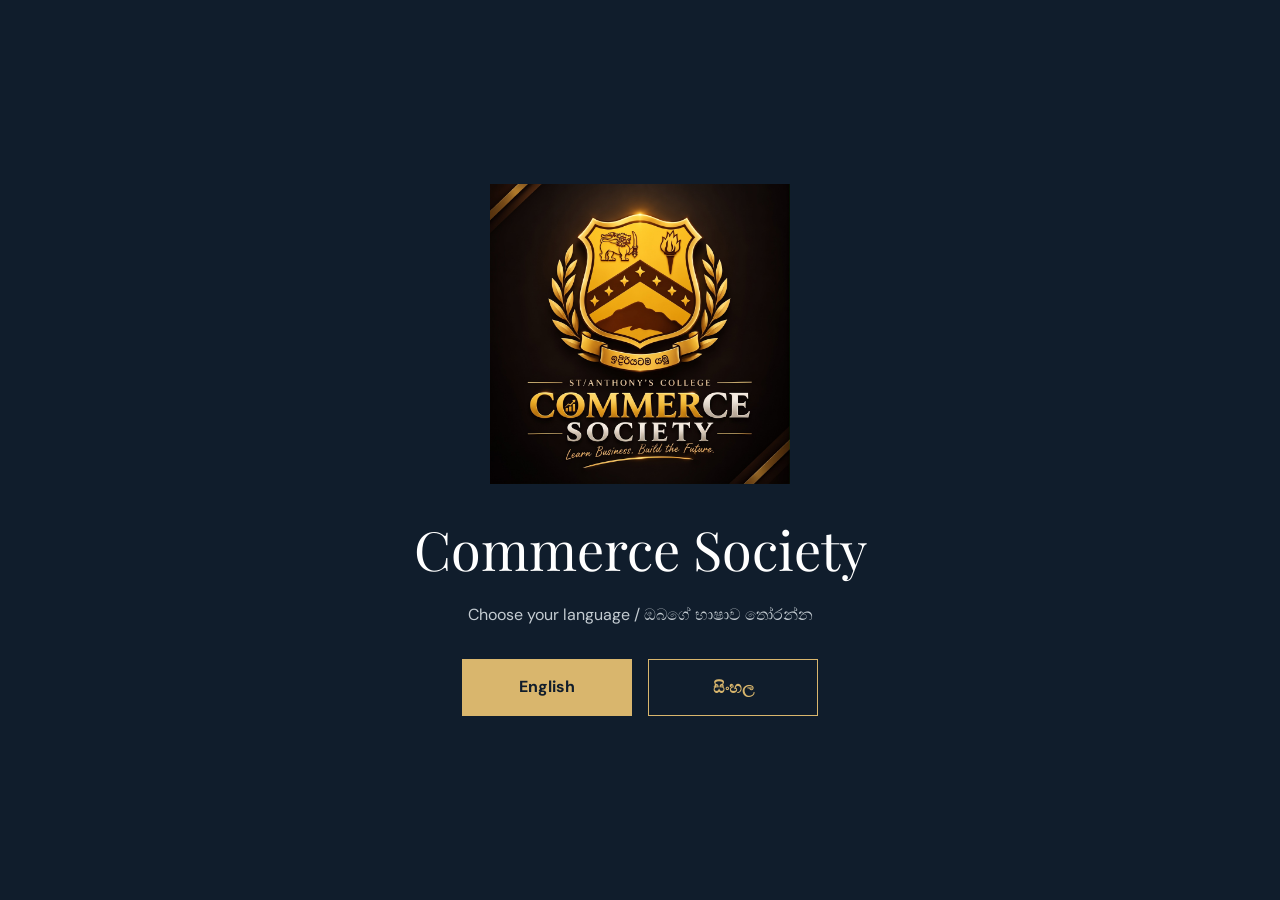
<file: index.html>
<!doctype html><html lang="en"><head><meta charset="utf-8"><meta name="viewport" content="width=device-width,initial-scale=1"><title>St. Anthony's College Commerce Society</title><link rel="stylesheet" href="styles.css"><style>
body{min-height:100vh;background:#101d2c;color:white;display:grid;place-items:center;text-align:center;padding:24px}.choose{max-width:760px}.choose img{width:min(70vw,300px);height:auto;object-fit:contain;margin-bottom:24px}h1{font:clamp(32px,6vw,54px) "Playfair Display",serif;margin:0 0 12px}p{color:#c4ccd2;line-height:1.8}.choices{display:flex;justify-content:center;gap:16px;flex-wrap:wrap;margin-top:30px}.choices a{display:inline-block;min-width:170px;padding:17px 24px;background:#d9b66d;color:#101d2c;font-weight:700}.choices a:last-child{background:transparent;border:1px solid #d9b66d;color:#d9b66d}</style></head><body><main class="choose"><img src="assets/school-logo.png.jpg" alt="St. Anthony's College Commerce Society logo"><h1>Commerce Society</h1><p>Choose your language / ඔබගේ භාෂාව තෝරන්න</p><div class="choices"><a href="en/index.html">English</a><a href="si/index.html">සිංහල</a></div></main></body></html>
</file>
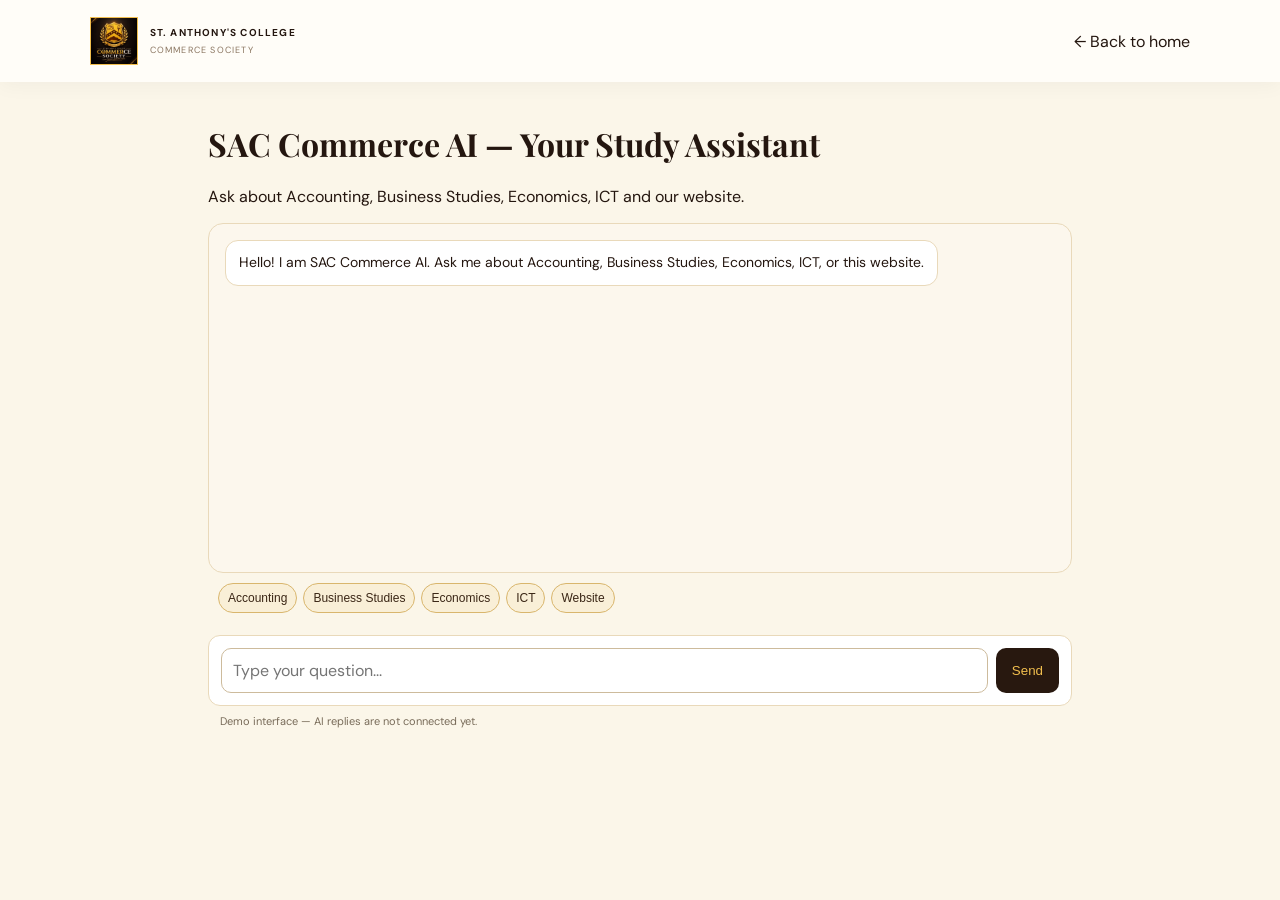
<file: en/ai.html>
<!doctype html><html lang="en"><head><meta charset="utf-8"><meta name="viewport" content="width=device-width,initial-scale=1"><title>SAC Commerce AI | St. Anthony's College</title><link rel="stylesheet" href="../styles.css"><link rel="stylesheet" href="../ai-chat.css"></head><body><header class="site-header"><a class="brand" href="index.html"><img class="brand-logo" src="../assets/school-logo.png.jpg" alt="School logo"><span><strong>ST. ANTHONY'S COLLEGE</strong><small>COMMERCE SOCIETY</small></span></a><a href="index.html">← Back to home</a></header><main class="sac-ai-page"><h1>SAC Commerce AI — Your Study Assistant</h1><p>Ask about Accounting, Business Studies, Economics, ICT and our website.</p><div data-sac-ai-full></div></main><script defer src="../ai-chat.js"></script></body></html>
</file>
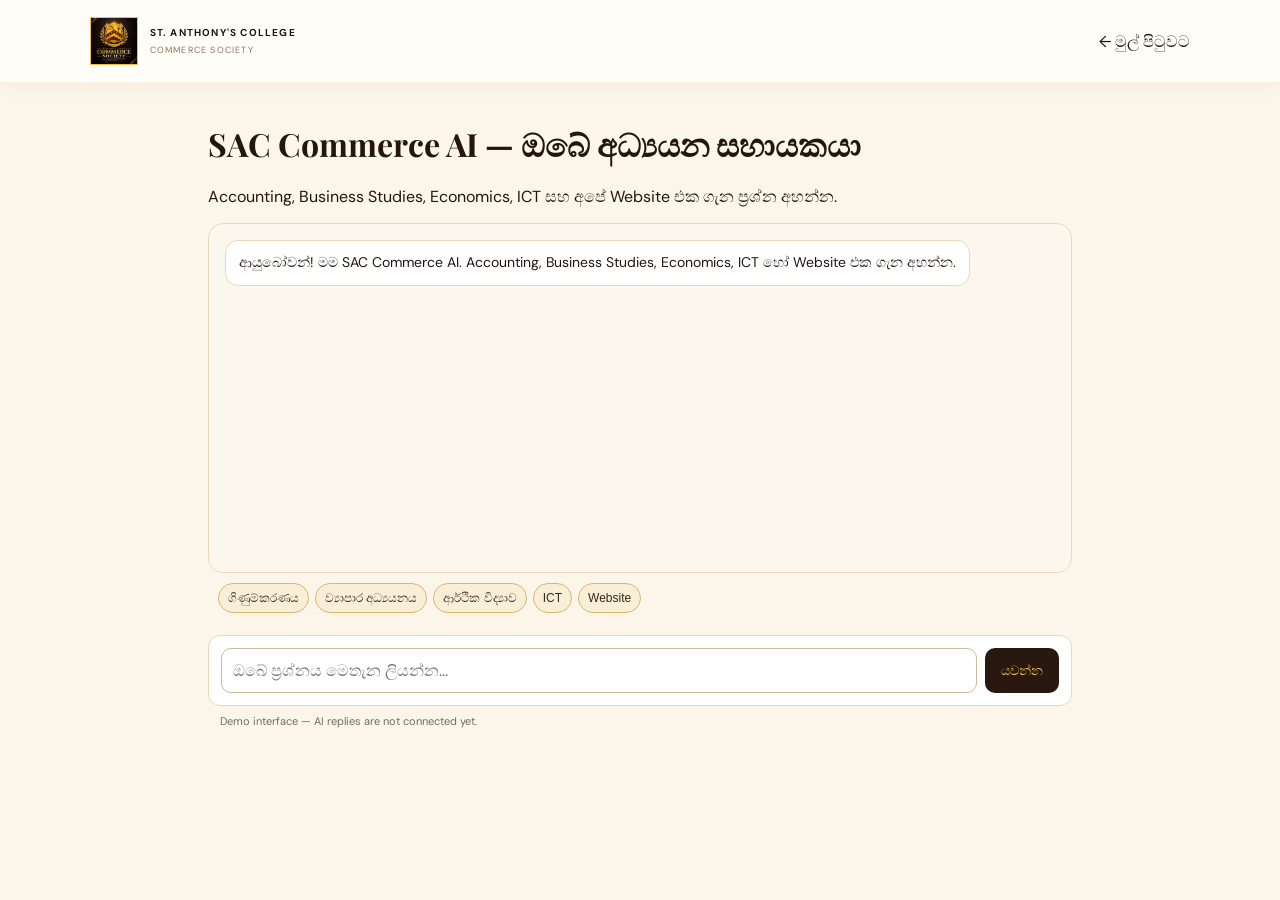
<file: si/ai.html>
<!doctype html><html lang="si"><head><meta charset="utf-8"><meta name="viewport" content="width=device-width,initial-scale=1"><title>SAC Commerce AI | St. Anthony's College</title><link rel="stylesheet" href="../styles.css"><link rel="stylesheet" href="../ai-chat.css"></head><body><header class="site-header"><a class="brand" href="index.html"><img class="brand-logo" src="../assets/school-logo.png.jpg" alt="School logo"><span><strong>ST. ANTHONY'S COLLEGE</strong><small>COMMERCE SOCIETY</small></span></a><a href="index.html">← මුල් පිටුවට</a></header><main class="sac-ai-page"><h1>SAC Commerce AI — ඔබේ අධ්‍යයන සහායකයා</h1><p>Accounting, Business Studies, Economics, ICT සහ අපේ Website එක ගැන ප්‍රශ්න අහන්න.</p><div data-sac-ai-full></div></main><script defer src="../ai-chat.js"></script></body></html>
</file>
<file: styles.css>
@import url('https://fonts.googleapis.com/css2?family=DM+Sans:wght@400;500;600;700&family=Playfair+Display:ital,wght@0,600;0,700;1,600;1,700&display=swap');
:root{--navy:#1b100b;--navy2:#2b150a;--gold:#f1be4e;--cream:#fbf6e9;--ink:#24160f;--muted:#76685b}
*{box-sizing:border-box}html{scroll-behavior:smooth}body{margin:0;background:var(--cream);color:var(--ink);font-family:"DM Sans",sans-serif}a{color:inherit;text-decoration:none}.site-header{height:82px;padding:0 7vw;display:flex;align-items:center;justify-content:space-between;background:#fff;position:sticky;top:0;z-index:10;box-shadow:0 3px 20px #0b1a2a0b}.brand{display:flex;align-items:center;gap:12px}.brand-mark{width:42px;height:42px;border:1px solid var(--gold);display:grid;place-items:center;color:var(--gold);font-family:"Playfair Display",serif;font-size:18px}.brand strong,.brand small{display:block;letter-spacing:1.2px}.brand strong{font-size:10px}.brand small{font-size:9px;color:#8a7560;margin-top:5px}.nav{display:flex;align-items:center;gap:30px;font-size:12px;font-weight:600}.nav a{transition:color .2s}.nav a:hover{color:#9b6415}.nav-cta{border:1px solid var(--gold);padding:12px 18px}.menu-toggle{display:none;background:none;border:0;font-size:24px}.hero{background:var(--navy);color:white;min-height:660px;padding:110px 10vw 35px;position:relative;overflow:hidden}.hero-content{position:relative;z-index:2;max-width:620px}.eyebrow,.section-kicker{font-size:10px;letter-spacing:2.5px;font-weight:700;color:#9b6415}.hero h1,.section h2{font-family:"Playfair Display",serif;font-size:clamp(48px,6.4vw,82px);line-height:1.04;font-weight:600;letter-spacing:-2px;margin:25px 0}.hero h1 em,.section h2 em{color:var(--gold);font-weight:600}.hero-copy{font-size:15px;line-height:1.9;color:#e2d4bd;max-width:480px}.hero-actions{display:flex;align-items:center;gap:28px;margin-top:35px}.button{display:inline-block;padding:15px 22px;font-size:11px;font-weight:700;letter-spacing:.5px}.button-gold{background:var(--gold);color:var(--navy)}.text-link{font-size:11px;color:#f5ead6}.text-link span,.inline-link span{color:var(--gold);margin-left:8px}.hero-art{position:absolute;right:9%;top:110px;width:390px;height:390px;border:1px solid #ffffff1c;border-radius:50%;display:grid;place-items:center}.orbit{position:absolute;border:1px solid #f1be4e55;border-radius:50%;inset:35px}.orbit-two{inset:75px;border-color:#ffffff25}.hero-monogram{font-family:"Playfair Display",serif;font-size:130px;color:#f1be4e;position:relative}.hero-monogram span{font-family:serif;font-size:27px;position:absolute;right:-25px;top:20px}.hero-note{position:absolute;right:-30px;bottom:70px;background:var(--gold);color:var(--navy);padding:14px 18px;font-size:9px;line-height:1.6;letter-spacing:1.5px;font-weight:700}.hero-bottom{position:absolute;bottom:28px;left:10vw;right:10vw;border-top:1px solid #ffffff2a;padding-top:17px;display:flex;justify-content:space-between;color:#c8b596;font-size:9px;letter-spacing:1.5px}.section{padding:110px 10vw}.intro-grid,.section-heading,.contact-grid{display:grid;grid-template-columns:1fr 1fr;gap:8vw}.section h2{font-size:clamp(42px,5vw,64px);color:var(--navy);margin:25px 0}.lead{font-family:"Playfair Display",serif;font-size:24px;line-height:1.5;margin:30px 0 15px}.intro-grid p:not(.lead),.section-heading>p,.contact-grid p{font-size:13px;line-height:1.9;color:var(--muted)}.inline-link{display:inline-block;margin-top:20px;font-size:11px;font-weight:700}.stats{display:grid;grid-template-columns:repeat(3,1fr);margin-top:85px;border-top:1px solid #e8dcc8}.stats div{padding:25px 0;border-right:1px solid #e8dcc8}.stats div:last-child{border:0;padding-left:30px}.stats strong{display:block;font:40px "Playfair Display",serif;color:#a66f19}.stats span{font-size:9px;letter-spacing:1.5px;color:var(--muted)}.dark-section,.gallery-section{background:var(--navy);color:white}.light{color:var(--gold)}.section-heading{align-items:end;margin-bottom:45px}.dark-section h2,.gallery-section h2{color:white}.section-heading>p{max-width:380px;color:#d2c0a5}.activity-grid{display:grid;grid-template-columns:repeat(3,1fr);gap:15px}.activity-card{border:1px solid #ffffff26;padding:28px;min-height:260px;position:relative}.activity-card>span{font-size:10px;color:var(--gold)}.activity-icon{font-size:28px;color:var(--gold);margin:25px 0}.activity-card h3{font:22px "Playfair Display",serif}.activity-card p{font-size:12px;line-height:1.8;color:#d2c0a5}.events{background:#fff}.event-placeholder{display:flex;align-items:center;gap:35px;padding:28px 0;border-top:1px solid #dedbd4;border-bottom:1px solid #dedbd4}.event-date{font-size:9px;letter-spacing:1.5px;color:#9b6415;border:1px solid var(--gold);padding:12px}.event-placeholder h3{font:22px "Playfair Display",serif;margin:0 0 8px}.event-placeholder p{font-size:12px;color:var(--muted);margin:0}.event-arrow{margin-left:auto;color:#9b6415;font-size:25px}.gallery-grid{display:grid;grid-template-columns:1.1fr 1fr 1fr;gap:14px}.gallery-tile{height:230px;padding:20px;display:flex;flex-direction:column;justify-content:space-between;background:linear-gradient(145deg,#31465a,#1a2b3d);border:1px solid #ffffff1a}.tile-two{background:linear-gradient(145deg,#66563e,#26384a)}.tile-three{background:linear-gradient(145deg,#3d5260,#182536)}.gallery-tile span{color:var(--gold);font-size:11px}.gallery-tile strong{font-size:10px;letter-spacing:1.5px}.gallery-hint{font-size:10px;color:#9daab4;margin-top:16px}.contact{background:var(--cream)}.contact-grid{align-items:center}.contact-grid h2{margin-top:25px}.contact-card{background:white;padding:35px;box-shadow:0 12px 40px #2b150a0b}.contact-label{font-size:9px!important;letter-spacing:2px;color:#9b6415!important;font-weight:700}.contact-card h3{font:25px "Playfair Display",serif}.button-dark{background:var(--navy);color:white;margin-top:12px}footer{background:#0b1622;color:#c8b596;padding:28px 7vw;display:flex;align-items:center;justify-content:space-between;font-size:9px;letter-spacing:1px}.footer-brand strong{color:white}.footer-brand .brand-mark{color:var(--gold)}@media(max-width:800px){.site-header{padding:0 5vw}.menu-toggle{display:block}.nav{display:none;position:absolute;top:82px;left:0;right:0;background:white;padding:25px 7vw;flex-direction:column;align-items:flex-start;gap:22px}.nav.open{display:flex}.hero{padding:90px 7vw 90px;min-height:690px}.hero-art{opacity:.22;right:-130px;top:190px}.hero-bottom{left:7vw;right:7vw;font-size:7px}.section{padding:80px 7vw}.intro-grid,.section-heading,.contact-grid{grid-template-columns:1fr;gap:15px}.activity-grid{grid-template-columns:1fr}.activity-card{min-height:210px}.gallery-grid{grid-template-columns:1fr}.gallery-tile{height:180px}.stats{margin-top:50px}.stats span{font-size:7px}.event-placeholder{gap:15px}footer{gap:18px;flex-wrap:wrap}.footer-brand{width:100%}}
/* Official society logo */
.brand-logo{width:48px;height:48px;object-fit:contain;background:#101010;border:1px solid #f1be4e}
.hero-art{border:0;border-radius:0;width:min(38vw,420px);height:auto;aspect-ratio:1;top:90px;right:8%;display:block;overflow:visible}
.hero-logo{display:block;width:100%;height:100%;object-fit:contain;filter:drop-shadow(0 18px 30px #0008)}
.footer-brand .brand-logo{width:42px;height:42px}
@media(max-width:800px){.hero-art{width:270px;right:-65px;top:260px;opacity:.34}.brand-logo{width:42px;height:42px}}

.language-switch{display:flex;gap:5px;margin-left:2px;border:1px solid #e4dfd4;padding:3px}
.lang-btn{border:0;background:transparent;color:#59616a;font:700 10px "DM Sans",sans-serif;padding:8px 9px;cursor:pointer}
.lang-btn.active{background:var(--navy);color:var(--gold)}
@media(max-width:800px){.language-switch{margin-left:0}.nav{align-items:flex-start}}

.language-link{border:1px solid #f1be4e;padding:10px 14px;color:#9a702e;font-size:11px;font-weight:700}

/* Society leadership team */
.members-section{background:#fbf6e9}
.members-grid{display:grid;grid-template-columns:repeat(4,minmax(0,1fr));gap:16px}
.member-card{background:#fff;border:1px solid #e7e0d2;padding:26px 20px;text-align:center;min-height:245px;box-shadow:0 12px 35px #2b150a08;transition:transform .25s,box-shadow .25s}
.member-card:hover{transform:translateY(-6px);box-shadow:0 18px 40px #2b150a16}
.member-avatar{width:76px;height:76px;border-radius:50%;margin:0 auto 20px;display:grid;place-items:center;background:var(--navy);border:3px solid var(--gold);color:var(--gold);font:700 20px "Playfair Display",serif}
.member-role{font-size:9px;letter-spacing:1.4px;color:#9b6415;font-weight:700;margin:0 0 10px}
.member-card h3{font:21px "Playfair Display",serif;color:var(--navy);margin:0 0 9px}
.member-name{font-size:11px;color:var(--muted);margin:0}
@media(max-width:800px){.members-grid{grid-template-columns:repeat(2,minmax(0,1fr))}}
@media(max-width:480px){.members-grid{grid-template-columns:1fr 1fr;gap:10px}.member-card{padding:20px 10px;min-height:220px}.member-avatar{width:62px;height:62px}}

/* Emphasize each member's name; keep the position discreet */
.member-card .member-role{font-size:9px;letter-spacing:1.5px;text-transform:uppercase;color:#9b6415;font-weight:700;margin:0 0 12px}
.member-card .member-person-name{font:700 clamp(17px,1.7vw,21px)/1.35 "Playfair Display",serif;color:var(--navy);margin:0;overflow-wrap:anywhere}

.member-photo-wrap{width:112px;height:112px;margin:0 auto 18px;position:relative;border-radius:50%;overflow:hidden;background:var(--navy);border:3px solid var(--gold)}
.member-photo{display:block;width:100%;height:100%;object-fit:cover;position:relative;z-index:2}
.member-avatar-fallback{position:absolute;inset:0;display:grid;place-items:center;color:var(--gold);font:700 22px "Playfair Display",serif}
.member-photo-wrap.photo-loaded .member-avatar-fallback{display:none}
.member-card .member-person-name{overflow-wrap:anywhere}

/* School crest colour system: espresso brown, crest gold and warm ivory */
:root{--navy:#1b100b;--navy2:#2b150a;--gold:#f1be4e;--cream:#fbf6e9;--ink:#24160f;--muted:#76685b}
.site-header{background:#fffdf8}
.brand strong{color:#24160f}
.brand-logo{object-fit:contain}
.member-photo-wrap{border-color:#f1be4e;background:#2b150a}
.member-avatar-fallback{color:#f1be4e}
.button-gold{background:#f1be4e;color:#1b100b}
.events{background:#fffdf8}
.members-section{background:#f7efdf}
footer{background:#1b100b;color:#f7efdf}

/* Published events */
#dynamic-events{display:grid;gap:20px}.public-event-card{display:grid;grid-template-columns:minmax(130px,230px) 1fr;gap:24px;align-items:center;padding:22px 0;border-top:1px solid #d8cbb7}.public-event-card img{width:100%;max-height:240px;object-fit:cover;border-radius:6px}.public-event-card h3{margin:8px 0;font-size:clamp(1.3rem,2.5vw,2rem)}.public-event-date{color:#a66b13;font-weight:700;letter-spacing:.1em}.public-event-meta{color:#8b6335}@media(max-width:600px){.public-event-card{grid-template-columns:1fr}.public-event-card img{max-height:300px;object-fit:contain}}

/* Dynamic Gallery */
.gallery-section .gallery-grid{display:grid;grid-template-columns:repeat(3,minmax(0,1fr));gap:16px}
.gallery-photo-card{margin:0;background:#281a13;border:1px solid rgba(241,190,78,.25);overflow:hidden}
.gallery-photo-card img{width:100%;aspect-ratio:4/3;object-fit:cover;display:block}
.gallery-photo-card figcaption{padding:16px;color:#fff;display:flex;flex-direction:column;gap:5px}
.gallery-photo-card figcaption small{color:#f1be4e;font-size:11px;letter-spacing:.08em;text-transform:uppercase}
.gallery-empty{color:#f1be4e;grid-column:1/-1}
@media(max-width:800px){.gallery-section .gallery-grid{grid-template-columns:repeat(2,minmax(0,1fr))}}
@media(max-width:520px){.gallery-section .gallery-grid{grid-template-columns:1fr}}

/* Contact form */
.society-contact-form{display:grid;gap:14px;margin-top:18px}.society-contact-form label{display:grid;gap:7px;font-size:13px;font-weight:600}.society-contact-form input,.society-contact-form textarea{width:100%;box-sizing:border-box;border:1px solid #d8c8ae;padding:12px;font:inherit;background:#fff;color:#24160f}.society-contact-form textarea{resize:vertical}.society-contact-form button{justify-self:start;cursor:pointer}.society-contact-form button:disabled{opacity:.65;cursor:wait}.contact-honeypot{position:absolute;left:-9999px;width:1px;height:1px;overflow:hidden}.contact-feedback{font-size:13px;min-height:1.4em}

/* Study materials */
.materials-section{background:#fffaf0}.material-filters{display:flex;flex-wrap:wrap;gap:15px;margin:20px 0 30px}.material-filters label{display:grid;gap:7px;font-weight:600;font-size:13px}.material-filters select{padding:12px;border:1px solid #d5c4a6;background:#fff;color:#24160f;min-width:190px}.materials-grid{display:grid;grid-template-columns:repeat(auto-fit,minmax(min(100%,270px),1fr));gap:18px}.material-card{border:1px solid #e3d6bd;background:#fff;padding:24px;box-shadow:0 6px 20px rgba(36,22,15,.04)}.material-card small{color:#8c6125;font-weight:700}.material-card h3{margin:12px 0 16px;color:#24160f}.material-download{display:inline-block;background:#2b150a;color:#fff;padding:11px 15px;text-decoration:none}.material-note{white-space:pre-wrap;overflow-wrap:anywhere;max-height:360px;overflow:auto;line-height:1.65}

/* Clickable What We Do cards */
.activity-card{display:block;color:inherit;text-decoration:none;cursor:pointer;transition:transform .22s ease,border-color .22s ease,background-color .22s ease,box-shadow .22s ease}
.activity-card:hover,.activity-card:focus-visible{transform:translateY(-5px);border-color:var(--gold);background-color:#ffffff0b;box-shadow:0 10px 30px #00000022}
.activity-card:focus-visible{outline:2px solid var(--gold);outline-offset:3px}
#materials,#members,#events{scroll-margin-top:95px}
@media(prefers-reduced-motion:reduce){.activity-card{transition:none}.activity-card:hover,.activity-card:focus-visible{transform:none}}

/* Clickable What We Do cards */
.activity-card{display:block;color:inherit;text-decoration:none;cursor:pointer;transition:transform .22s ease,border-color .22s ease,background-color .22s ease,box-shadow .22s ease}
.activity-card:hover,.activity-card:focus-visible{transform:translateY(-5px);border-color:var(--gold);background-color:#ffffff0b;box-shadow:0 10px 30px #00000022}
.activity-card:focus-visible{outline:2px solid var(--gold);outline-offset:3px}
#materials,#members,#events{scroll-margin-top:95px}
@media(prefers-reduced-motion:reduce){.activity-card{transition:none}.activity-card:hover,.activity-card:focus-visible{transform:none}}

/* Film festival reservations */
.booking-card{max-width:650px;background:#f7f0e6;padding:28px;border:1px solid #d6b97b;border-radius:12px}.booking-card form{display:grid;gap:14px}.booking-card label{display:grid;gap:6px;font-weight:600}.booking-card input,.booking-card select{width:100%;padding:12px;border:1px solid #b7a99b;border-radius:5px;background:white;color:#21150e}.booking-small{font-size:.9rem;opacity:.8;margin-top:15px}.booking-hp{position:absolute!important;left:-10000px!important}.booking-feedback{font-weight:600;overflow-wrap:anywhere}

/* Ticket booking confirmation */
.booking-feedback strong{display:block;margin:12px 0 5px;color:#d6ac5a}.booking-feedback p{margin:5px 0}.booking-feedback[role=status]{line-height:1.6}

.booking-status-lookup{border:1px solid #d8b56a;border-radius:12px;padding:22px;margin:20px 0;background:#fffaf2}
.booking-status-lookup form{display:grid;gap:12px}
.booking-status-lookup input{display:block;width:100%;max-width:430px;padding:12px;border:1px solid #cdbda9}
.ticket-status-result{font-weight:700}

.saved-bookings{border:1px solid #d8b56a;border-radius:12px;padding:22px;margin:18px 0;background:#fffaf2}
.saved-bookings h3{margin:0 0 8px}
.saved-booking-item{display:flex;justify-content:space-between;gap:12px;flex-wrap:wrap;padding:12px 0;border-top:1px solid #e2d5c1}
.saved-booking-item span{font-weight:600}

/* Gallery videos */
.gallery-video-area{margin-top:40px}.gallery-video-area h3{color:#f2d4a2}.gallery-video-grid{display:grid;grid-template-columns:repeat(auto-fit,minmax(min(100%,280px),1fr));gap:20px}.gallery-video-card{margin:0;background:#1e1614;border:1px solid #8e704b;border-radius:10px;overflow:hidden}.gallery-video-card iframe,.gallery-video-card video{width:100%;aspect-ratio:16/9;display:block;border:0;background:#000}.gallery-video-card figcaption{padding:12px;color:#fff}

/* Study Materials Folder Design */

.material-folder {
  background: #ffffff;
  border: 1px solid #e6d6bd;
  border-radius: 12px;
  padding: 24px;
  cursor: pointer;
  transition: all 0.3s ease;
}

.material-folder:hover {
  transform: translateY(-5px);
  border-color: #d9a441;
  box-shadow: 0 8px 24px rgba(0,0,0,0.08);
}

.material-folder-title {
  color: #2c160e;
  font-weight: 700;
  font-size: 20px;
}

.material-folder-icon {
  color: #d9a441;
  font-size: 32px;
}

.material-folder-back {
  background: #2c160e;
  color: #ffffff;
  border: none;
  padding: 12px 20px;
  cursor: pointer;
  margin-bottom: 20px;
}

.material-folder-back:hover {
  background: #a66a22;
}

/* New searchable study library */
.study-library-controls{display:grid;grid-template-columns:2fr repeat(3,minmax(130px,1fr));gap:12px;margin:24px 0}.study-library-controls label{display:grid;gap:7px;font-size:13px;font-weight:600}.study-library-controls input,.study-library-controls select{width:100%;padding:13px;border:1px solid #dfcdb2;background:#fff;color:#28140e}.library-count{margin:10px 0 20px;color:#805a38}.materials-grid.library-results{display:grid;grid-template-columns:repeat(auto-fit,minmax(min(230px,100%),1fr));gap:18px}.library-card{min-width:0}@media(max-width:800px){.study-library-controls{grid-template-columns:1fr 1fr}.study-library-controls label:first-child{grid-column:1/-1}}@media(max-width:480px){.study-library-controls{grid-template-columns:1fr}.study-library-controls label:first-child{grid-column:auto}}

/* Event-based Memories Gallery */
.memories-tools{display:flex;flex-wrap:wrap;align-items:center;gap:14px;margin:25px 0 30px}.memories-tabs{display:flex;gap:5px;padding:5px;border:1px solid #775332;border-radius:30px}.memories-tabs button,.memories-back{border:0;border-radius:25px;padding:11px 19px;background:transparent;color:#f8e8cc;cursor:pointer}.memories-tabs button.selected{background:#e9b94e;color:#28150e;font-weight:700}.memories-search{margin-left:auto;max-width:280px;min-width:190px;border:1px solid #745034;border-radius:25px;background:#271711;color:#fff;padding:12px 18px}.memories-event-grid{display:grid;grid-template-columns:repeat(2,minmax(0,1fr));gap:24px}.memories-event-card{border:1px solid #9b753d;border-radius:12px;background:#271710;overflow:hidden;color:#fff;text-align:left;cursor:pointer;padding:0;transition:transform .2s,box-shadow .2s}.memories-event-card:hover{transform:translateY(-4px);box-shadow:0 12px 28px #0005}.memories-cover{height:250px;background:radial-gradient(circle at center,#593317,#1b0e09);display:grid;place-items:center}.memories-cover img{width:100%;height:100%;object-fit:cover}.memories-placeholder{font-size:70px;color:#d9a441}.memories-card-info{display:flex;flex-direction:column;gap:9px;padding:20px}.memories-card-info strong{font-size:23px}.memories-card-info small,.memories-description{color:#d9bd98}.memories-event-title{font-size:30px;color:#f4c15b;margin:18px 0}.memories-media-grid{display:grid;grid-template-columns:repeat(2,minmax(0,1fr));gap:18px;margin-top:22px}.memories-media-card{margin:0;border:1px solid #8b653d;border-radius:10px;overflow:hidden;background:#261711}.memories-media-card img,.memories-media-card video,.memories-media-card iframe{display:block;width:100%;aspect-ratio:16/9;object-fit:cover;border:0}.memories-media-card figcaption{padding:12px;color:#fff}.memories-empty{color:#e6bf77;padding:25px 0}@media(max-width:700px){.memories-event-grid,.memories-media-grid{grid-template-columns:1fr}.memories-search{width:100%;max-width:none;margin-left:0}.memories-cover{height:210px}}


/* Continuous animation for the TOP header logo only */
.site-header > .brand > img.brand-logo {
  display: block;
  animation: sacHeaderLogoFloat 3.6s ease-in-out infinite;
  transform-origin: center center;
  will-change: transform, filter;
}
@keyframes sacHeaderLogoFloat {
  0%, 100% {
    transform: translateY(0) rotate(-2deg);
    filter: drop-shadow(0 0 4px rgba(212,175,55,.35));
  }
  50% {
    transform: translateY(-7px) rotate(2deg);
    filter: drop-shadow(0 0 12px rgba(255,215,0,.8));
  }
}
@media (prefers-reduced-motion: reduce) {
  .site-header > .brand > img.brand-logo {
    animation: none;
    will-change: auto;
  }
}
</file>
<file: ai-chat.css>
/* SAC Commerce AI - Step 1 */
.sac-ai-launch{position:fixed;right:22px;bottom:22px;z-index:1100;background:#f1be4e;color:#24160f;border:2px solid #fff;border-radius:999px;box-shadow:0 10px 32px #0005;padding:15px 20px;font-weight:800;cursor:pointer;font-family:inherit}
.sac-ai-panel{position:fixed;right:22px;bottom:88px;z-index:1100;width:min(390px,calc(100vw - 24px));height:min(550px,calc(100dvh - 110px));display:none;flex-direction:column;background:#fff;border:1px solid #e8d6b4;border-radius:18px;box-shadow:0 20px 55px #0005;overflow:hidden}
.sac-ai-panel.is-open{display:flex}.sac-ai-head{background:#28180f;color:white;padding:17px;display:flex;align-items:center;justify-content:space-between;gap:10px}.sac-ai-head strong{color:#f1be4e}.sac-ai-head a{font-size:12px;color:#f1be4e;text-decoration:underline}.sac-ai-close{background:transparent;color:white;border:0;font-size:23px;cursor:pointer}.sac-ai-messages{flex:1;overflow-y:auto;padding:16px;background:#fcf7ed;display:flex;flex-direction:column;gap:10px}.sac-ai-msg{padding:11px 13px;border-radius:13px;max-width:90%;font-size:14px;line-height:1.55;white-space:pre-wrap;overflow-wrap:anywhere}.sac-ai-msg.bot{background:#fff;border:1px solid #e9d9ba;align-self:flex-start}.sac-ai-msg.user{background:#f1be4e;color:#24160f;align-self:flex-end}.sac-ai-quick{display:flex;gap:6px;flex-wrap:wrap;padding:10px;background:#fff}.sac-ai-quick button{background:#f9efd7;border:1px solid #d9b66d;color:#3b2716;border-radius:30px;padding:7px 9px;cursor:pointer;font-size:12px}.sac-ai-form{display:flex;gap:8px;padding:12px;background:#fff;border-top:1px solid #eee}.sac-ai-form input{min-width:0;flex:1;border:1px solid #cdbb9c;border-radius:10px;padding:11px;font:inherit}.sac-ai-form button{background:#28180f;color:#f1be4e;border:0;border-radius:10px;padding:0 16px;cursor:pointer}.sac-ai-note{font-size:11px;color:#786b59;padding:0 12px 10px;background:#fff}.sac-ai-page{max-width:900px;margin:40px auto;padding:0 18px}.sac-ai-page h1{font-family:'Playfair Display',serif}.sac-ai-page .sac-ai-messages{min-height:350px;max-height:55vh;border:1px solid #e9d9ba;border-radius:15px}.sac-ai-page .sac-ai-form{border:1px solid #e9d9ba;border-radius:12px;margin-top:12px}.sac-ai-page .sac-ai-quick{background:transparent}.sac-ai-page .sac-ai-note{background:transparent;padding-top:8px}@media(max-width:600px){.sac-ai-launch{right:14px;bottom:14px}.sac-ai-panel{right:12px;bottom:76px}}
</file>
